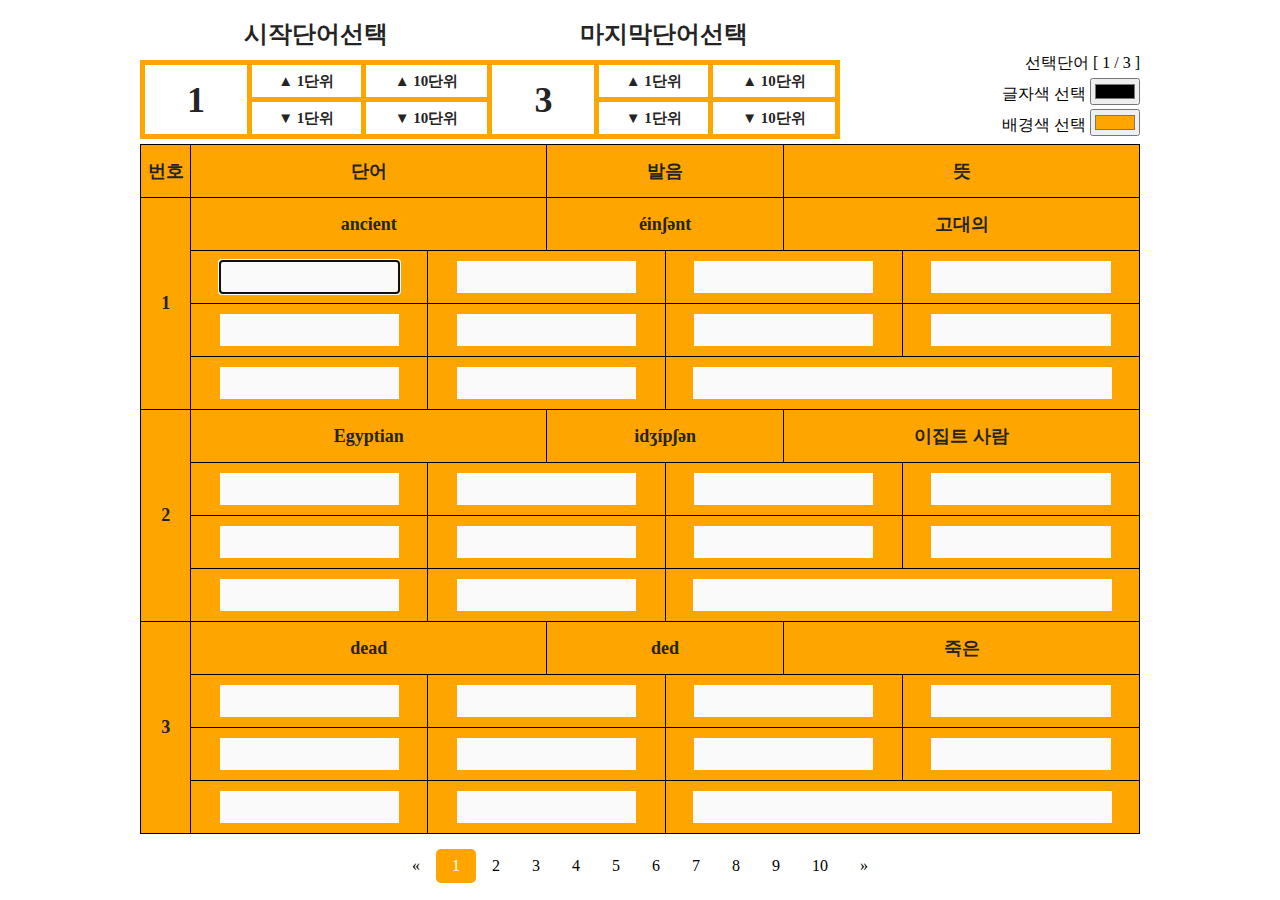
<file: HtmlCssJasHW29_01_EnglishStudyV01_강건우JSON/memHtml/memVoca.Html>
<!DOCTYPE html>
<html lang="ko">
<head>
    <meta charset="UTF-8">
    <meta name="viewport" content="width=device-width, initial-scale=1.0">
    <link rel="stylesheet" href="./../memCss/memCommon.css">
    <title>Document</title>
</head>
<body>
<div id = "wrapper">
	<div class = "color">
		<br>
	 선택단어 [ <span id ="selectedNum1"> 1 </span> / <span id ="selectedNum2"> 3 </span> ]
	 <br>
	  글자색 선택
	  <input type="color" value="#000000" onchange = "mfontColor(this.value), mTextColorCng(this.value)">
	  <br>
	  배경색 선택
	  <input type="color" value="#ffa500" onchange = "mbgColor(this.value), mBackColorCng(this.value)">
		<!--<span id = ""> 선택단어[1/3] 단어선택 </span>-->
	</div>
	<table class = "selectTable">
	 <thead>
	  <tr>
	    <th colspan = "3"> 시작단어선택</th>
	    <th colspan = "3"> 마지막단어선택</th>
	  </tr>
	  <tr>
	   <td rowspan = "2" class = "num" id = "firstNum" > 1</td>
	   <td onclick = "firstNumChange(1)">▲ 1단위 </td>
	   <td onclick = "firstNumChange(10)">▲ 10단위 </td>
	   <td rowspan = "2" class = "num" id = "lastNum"> 3</td>
   	   <td onclick = "lastNumChange(1)">▲ 1단위 </td>
	   <td onclick = "lastNumChange(10)">▲ 10단위 </td>
	  </tr>
	  <tr>
	   <td onclick = "firstNumChange(-1)">▼ 1단위 </td>
	   <td onclick = "firstNumChange(-10)">▼ 10단위 </td>
   	   <td onclick = "lastNumChange(-1)">▼ 1단위 </td>
	   <td onclick = "lastNumChange(-10)">▼ 10단위 </td>
	  </tr>
	 </thead>
	</table>
	<div id = "DOMtable"></div>
	<!--
	<table id = "tableBody">
	<thead>
	 <tr>
	  <td>번호</td>
  	  <td colspan ="4">단어</td>
	  <td colspan ="4">발음</td>
  	  <td colspan ="4">뜻</td>
	 </tr>
	</thead>
	 <tr>
	  <td rowspan ="4">1</td>
	  <td colspan ="4">abandon</td>
	  <td colspan ="4">ǝbǽndǝn</td>
	  <td colspan ="4">포기하다</td>
	 </tr>
	 <tr>
	  <td colspan ="3"><input type = "text"></td>	 
	  <td colspan ="3"><input type = "text"></td>	 
	  <td colspan ="3"><input type = "text"></td>	 
	  <td colspan ="3"><input type = "text"></td>	 
	 </tr>
	 <tr>
	  <td colspan ="3"><input type = "text"></td>	 
	  <td colspan ="3"><input type = "text"></td>	 
	  <td colspan ="3"><input type = "text"></td>	 
	  <td colspan ="3"><input type = "text"></td>	 
	 </tr>
	 <tr>
	  <td colspan ="3"><input type = "text"></td>	 
	  <td colspan ="3"><input type = "text"></td>	 
	  <td colspan ="6"><input type = "text" class = "ansText" readonly></td>
	 </tr>
	 <tr>
	  <td rowspan ="4">2</td>
	  <td colspan ="4">abandoned</td>
	  <td colspan ="4">ə|bӕndənd</td>
	  <td colspan ="4">버림받은</td>
	 </tr>
	 <tr>
	  <td colspan ="3"><input type = "text"></td>	 
	  <td colspan ="3"><input type = "text"></td>	 
	  <td colspan ="3"><input type = "text"></td>	 
	  <td colspan ="3"><input type = "text"></td>	 
	 </tr>
	 <tr>
	  <td colspan ="3"><input type = "text"></td>	 
	  <td colspan ="3"><input type = "text"></td>	 
	  <td colspan ="3"><input type = "text"></td>	 
	  <td colspan ="3"><input type = "text"></td>	 
	 </tr>
	 <tr>
	  <td colspan ="3"><input type = "text"></td>	 
	  <td colspan ="3"><input type = "text"></td>	 
	  <td colspan ="6"><input type = "text" class = "ansText" readonly></td>
	 </tr>
	 <tr>
	  <td rowspan = "4">3</td>
	  <td colspan ="4">abbreviated</td>
	  <td colspan ="4">əbrí:vièitid</td>
	  <td colspan ="4">축약된</td>
	 </tr>
	 <tr>
	  <td colspan ="3"><input type = "text"></td>	 
	  <td colspan ="3"><input type = "text"></td>	 
	  <td colspan ="3"><input type = "text"></td>	 
	  <td colspan ="3"><input type = "text"></td>	 
	 </tr>
	 <tr>
	  <td colspan ="3"><input type = "text"></td>	 
	  <td colspan ="3"><input type = "text"></td>	 
	  <td colspan ="3"><input type = "text"></td>	 
	  <td colspan ="3"><input type = "text"></td>	 
	 </tr>
	 <tr>
	  <td colspan ="3"><input type = "text"></td>	 
	  <td colspan ="3"><input type = "text"></td>	 
	  <td colspan ="6"><input type = "text" class = "ansText" readonly></td>
	 </tr>
	</table>-->
	<div class ="center">
		<div class = "pagination"></div>
	</div>
<audio id = "song">
	<source id = "song_src" src ="./../memSound/answer.wav" type ="audio/mpeg">
	  브라우저가 오디오 태그를 지원하지 않습니다.
</audio>

	</div>
<script src = "./../memJas/memJas.js"></script>
</body>
</html>
</file>
<file: HtmlCssJasHW29_01_EnglishStudyV01_강건우JSON/memCss/memCommon.css>
#wrapper{
	width : 1000px;
	margin: auto;
}

table{
	text-align : center;
	border-collapse : collapse;
	margin : auto;
	width : 1000px;
}

td{
	border : 1px solid black;
	height : 50px;
	font-weight : Bold;
	font-size : 18px;
	background-color : orange;
}

div.color {
	float :right;
	text-align : right;
	margin-top : 10px;
	line-height : 30px;
}

input[type="text"] {
	width : 75%;
	height : 60%;
	text-align : center;
	border : none;
	background-color : #FAFAFA;
}
input.ansText{
	width: 88%;
}

table.selectTable{
	width : 700px;
	float : left;
	margin-bottom: 5px;
}

table.selectTable th {
	border : none;
	background-color : white;
	padding : 10px;
	color : orange;
	font-weight : Bold;
	font-size : 24px;
}

table.selectTable td{
	border : 5px solid orange;
	background-color : white;
	font-size : 15px;
	height : 30px;
}
table.selectTable td.num{
	width : 100px;
	font-size : 36px;
}

.center{
	text-align : center;
	margin-top: 15px;
}

.pagination {
  display: inline-block;
}

.pagination a {
  color: black;
  float: left;
  padding: 8px 16px;
  text-decoration: none;
}

.pagination a.active {
  background-color: orange;
  color: white;
  border-radius: 5px;
}

.pagination a:hover:not(.active) {
  background-color: #ddd;
  border-radius: 5px;
}
</file>
